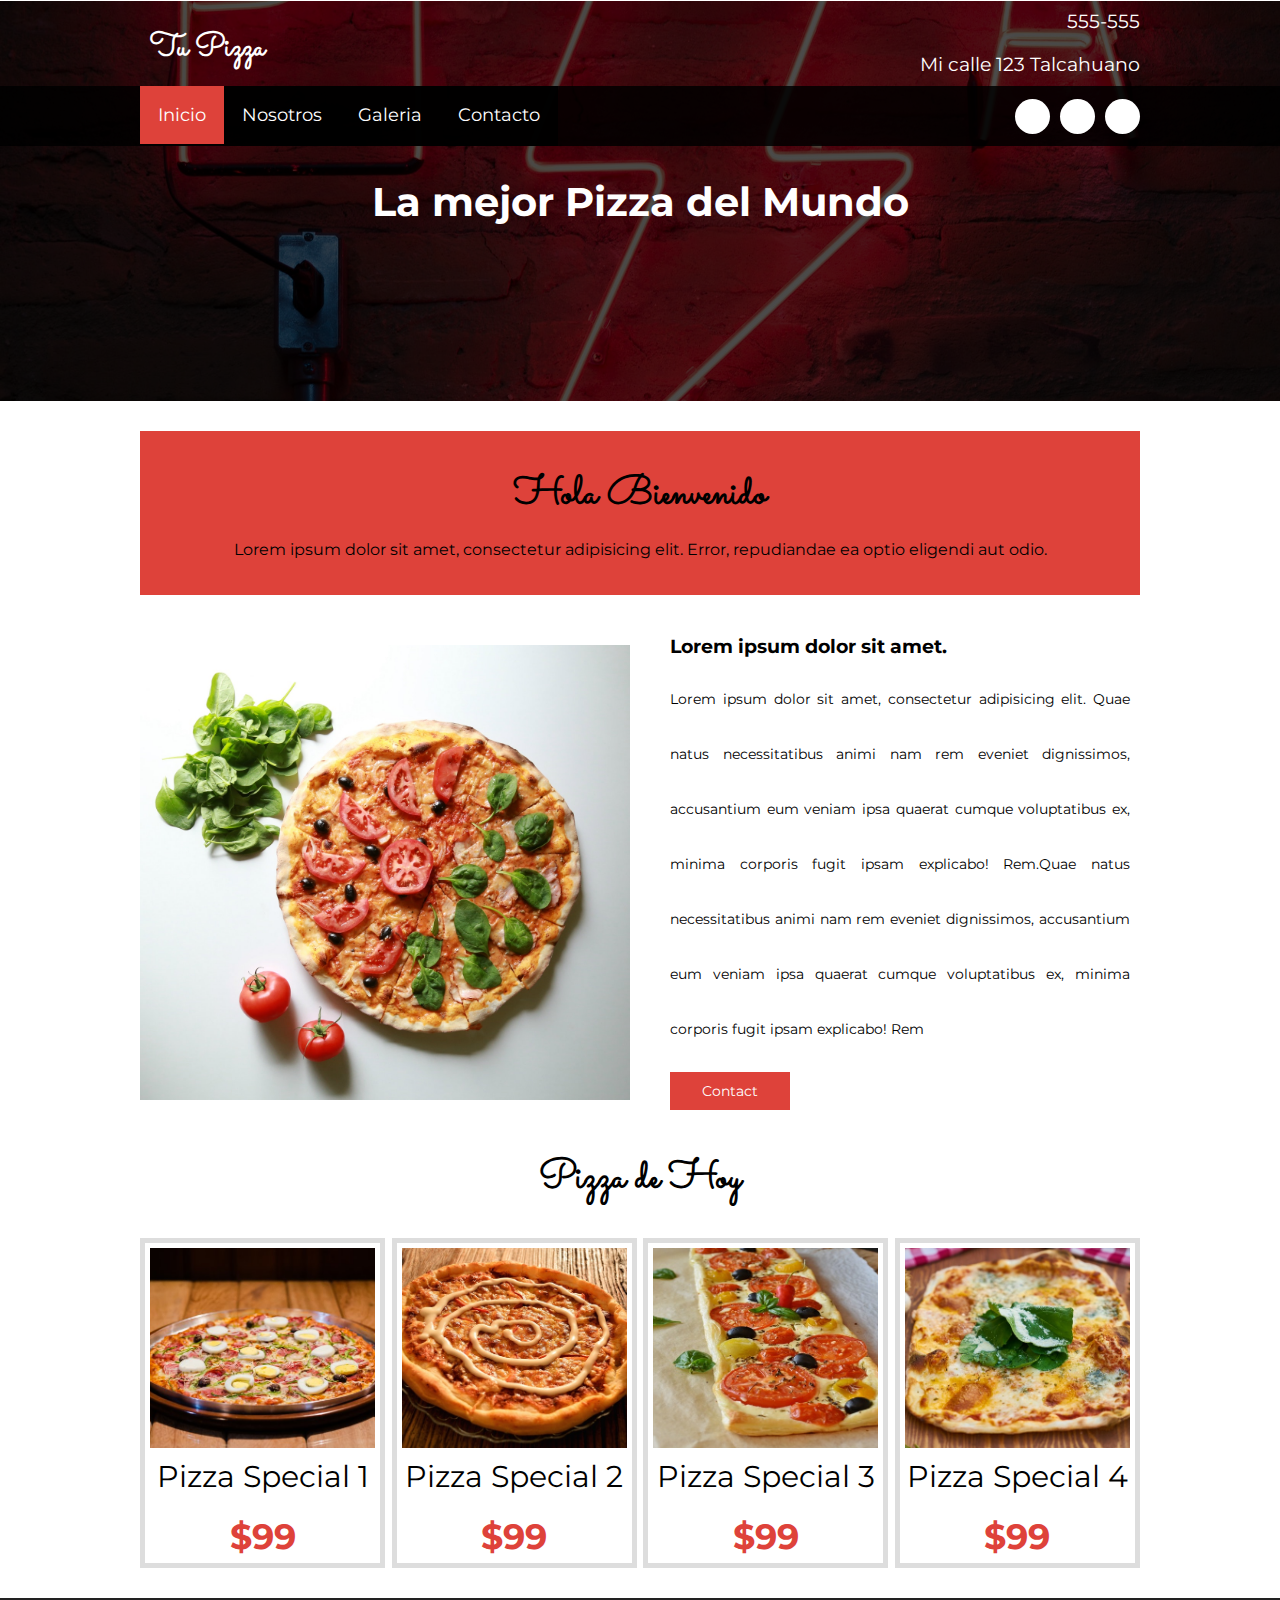
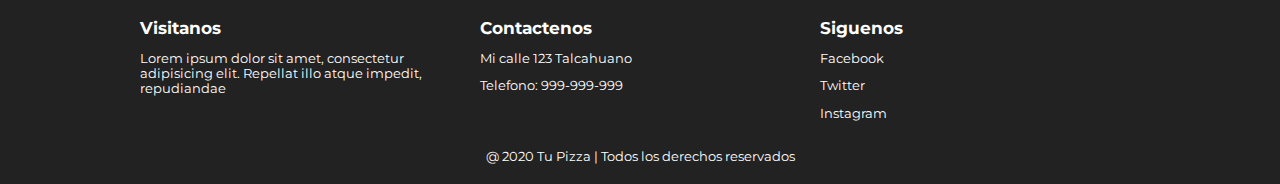
<file: index.html>
<!DOCTYPE html>
<html lang="es">
<head>
    <meta charset="UTF-8">
    <title>Home</title>
    <meta name="viewport" content="width=device-width, user-scalable=yes, initial-scale=1.0, maximum-scale=2.0, minimum-scale=1.0">
    <link rel="stylesheet" href="css/estilo.css">
    <link href="https://file.myfontastic.com/3j45yvRpaWhzeStdASehh9/icons.css" rel="stylesheet">
</head>
<body>
    <header class="main-header">
        <div class="container container--flex">
            <div class="logo-container column column--50">
                <h1 class="logo">Tu Pizza</h1>
            </div>
            <div class="main-header__contactInfo column column--50">
                <p class="main-header__contactInfo__phone">
                    <span class="icon-phone">555-555
                    </span>
                </p>
                <p class="main-header__contactInfo__addres">
                    <span class="icon-location">Mi calle 123 Talcahuano</span>
                </p>
                
            </div>
        </div>
    </header>
    <nav class="main_nav">
        <div class="container container--flex">
            <span class="icon-menu" id="btnmenu"></span>
            <ul class="menu" id="menu">
                <li class="menu__item"><a href="/" class="menu__link menu__link--select">Inicio</a></li>
                <li class="menu__item"><a href="nosotros.html" class="menu__link">Nosotros</a></li>
                <li class="menu__item"><a href="galeria.html" class="menu__link">Galeria</a></li>
                <li class="menu__item"><a href="contacto.html" class="menu__link">Contacto</a></li>
            </ul>
            <div class="social-icon">
                <a href="" class="social-icon__link"><span class="icon-facebook"></span></a>
                <a href="" class="social-icon__link"><span class="icon-twitter"></span></a>
                <a href="" class="social-icon__link"><span class="icon-instagram"></span></a>
            </div>
        </div>
    </nav>
    <section class="banner">
        <img src="img/banner.jpg" alt="" class="banner__img">
        <div class="banner__content">La mejor Pizza del Mundo</div>
    </section>
    <main class="main">
        <section class="group--color">
            <div class="container">
                <h2 class="main__title">Hola Bienvenido</h2>
                <p class="main_txt">
                    Lorem ipsum dolor sit amet, consectetur adipisicing elit. Error, repudiandae ea optio eligendi aut odio.
                </p>
            </div>
        </section>
        <section class="group main__about_description">
            <div class="container container--flex">
                <div class="column column--50">
                    <img src="img/pizza1.jpg" alt="">
                </div>
                <div class="column column--50">
                    <h3 class="column__title">Lorem ipsum dolor sit amet.</h3>
                    <p class="column__txt">Lorem ipsum dolor sit amet, consectetur adipisicing elit. Quae natus necessitatibus animi nam rem eveniet dignissimos, accusantium eum veniam ipsa quaerat cumque voluptatibus ex, minima corporis fugit ipsam explicabo! Rem.Quae natus necessitatibus animi nam rem eveniet dignissimos, accusantium eum veniam ipsa quaerat cumque voluptatibus ex, minima corporis fugit ipsam explicabo! Rem</p>
                    <a href="" class="btn btn--contact">Contact</a>
                </div>
            </div>
        </section>
        <section class="group today-special">
            <h2 class="group__title">Pizza de Hoy</h2>
            <div class="container container--flex">
                <div class="column column--50--25">
                    <img src="img/plato1.jpg" alt="" class="today-special__img">
                    <div class="today-special__tittle">Pizza Special 1</div>
                    <div class="today-special__price">$99</div>
                </div>
                <div class="column column--50--25">
                    <img src="img/plato2.jpg" alt="" class="today-special__img">
                    <div class="today-special__tittle">Pizza Special 2</div>
                    <div class="today-special__price">$99</div>
                </div>
                <div class="column column--50--25">
                    <img src="img/plato3.jpg" alt="" class="today-special__img">
                    <div class="today-special__tittle">Pizza Special 3</div>
                    <div class="today-special__price">$99</div>
                </div>
                <div class="column column--50--25">
                    <img src="img/plato4.jpg" alt="" class="today-special__img">
                    <div class="today-special__tittle">Pizza Special 4</div>
                    <div class="today-special__price">$99</div>
                </div>
            </div>
        </section>
      
    </main>
    <footer class="main-footer">
        <div class="container container--flex">
            <div class="column column--33">
                <h2 class="column__title">Visitanos</h2>
                <p class="column__txt">Lorem ipsum dolor sit amet, consectetur adipisicing elit. Repellat illo atque impedit, repudiandae </p>
            </div>
            <div class="column column--33">
                <h2 class="column__title">Contactenos</h2>
                <p class="column__txt">Mi calle 123 Talcahuano</p>
                <p class="column__txt">Telefono: 999-999-999</p>
               
            </div>
            <div class="column column--33">
                <h2 class="column__title">Siguenos</h2>
                <p class="column__txt"><a href="" class="icon-facebook">Facebook</a></p>
                <p class="column__txt"><a href="" class="icon-twitter">Twitter</a></p>
                <p class="column__txt"><a href="" class="icon-instagram">Instagram</a></p>
            </div>
            <p class="copy">@ 2020 Tu Pizza | Todos los derechos reservados</p>
        </div>
    </footer>
    <script src="js/menu.js"></script>
</body>
</html>
</file>
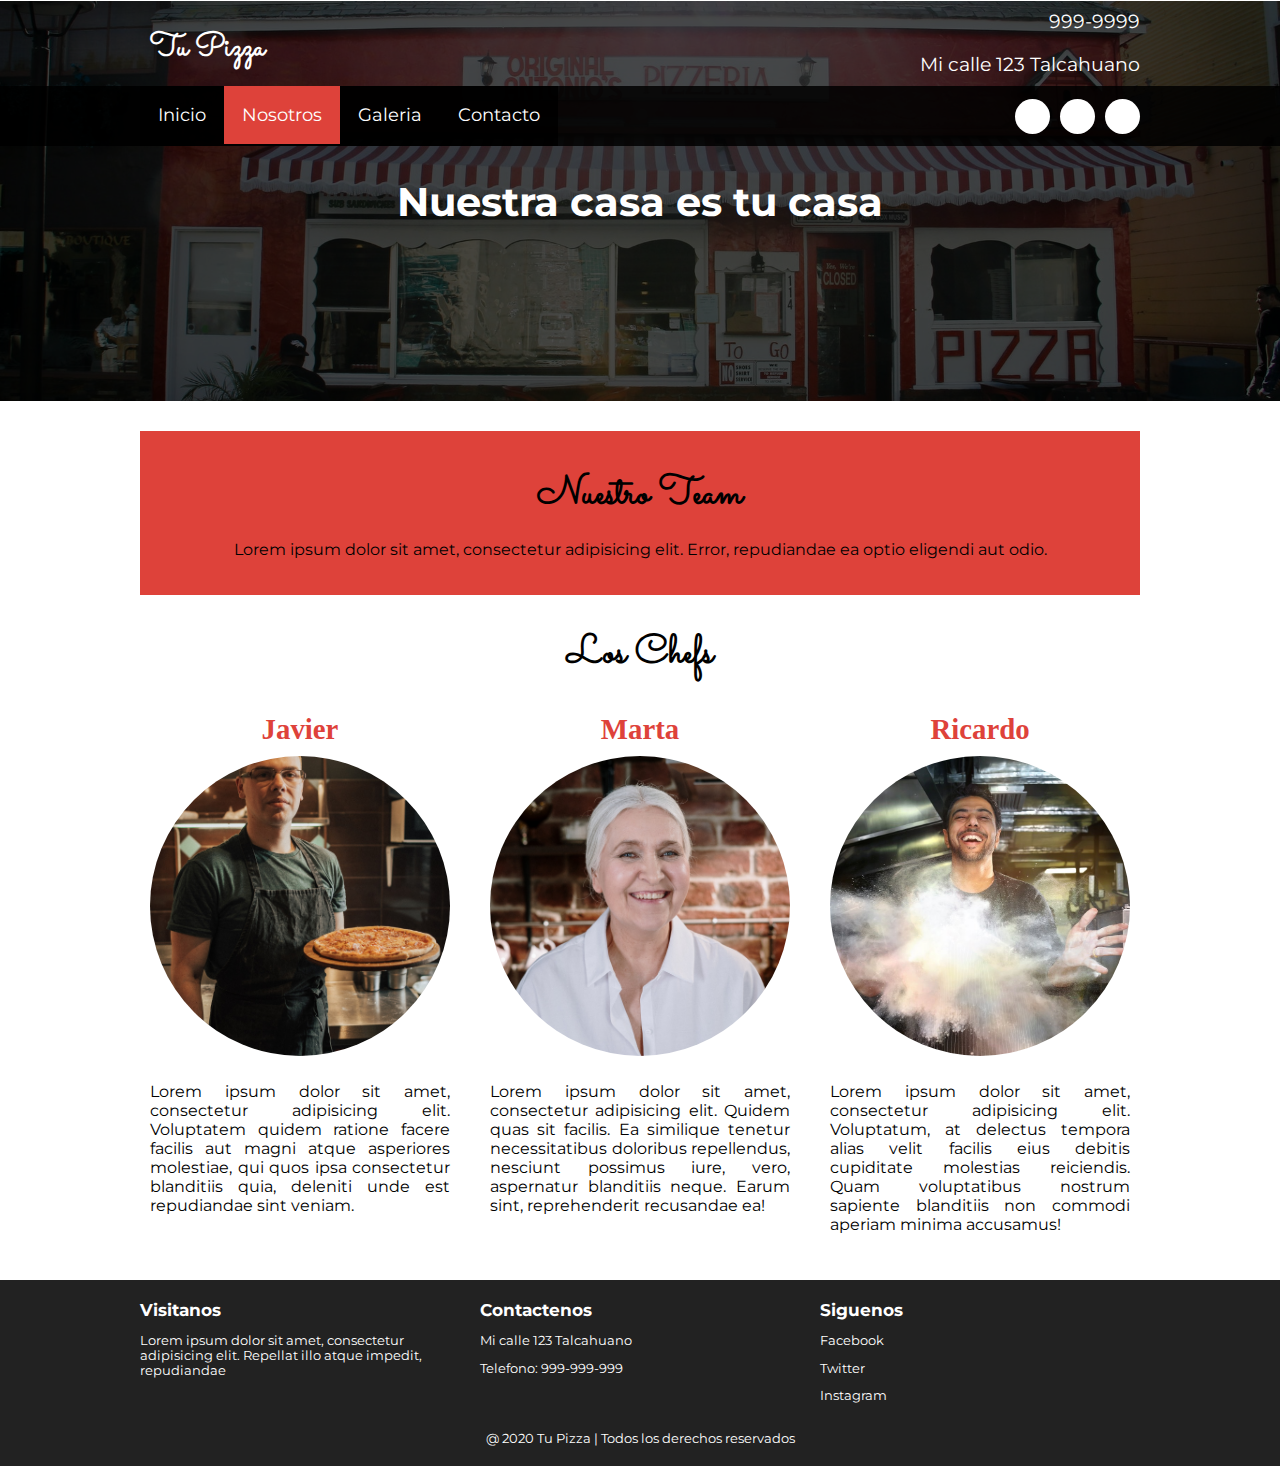
<file: nosotros.html>
<!DOCTYPE html>
<html lang="es">
<head>
    <meta charset="UTF-8">
    <title>Nosotros</title>
    <meta name="viewport" content="width=device-width, user-scalable=yes, initial-scale=1.0, maximum-scale=2.0, minimum-scale=1.0">
    <link rel="stylesheet" href="css/estilo.css">
    <link rel="stylesheet" href="css/about.css">
    <link href="https://file.myfontastic.com/3j45yvRpaWhzeStdASehh9/icons.css" rel="stylesheet">
</head>
<body>
    <header class="main-header">
        <div class="container container--flex">
            <div class="logo-container column column--50">
                <h1 class="logo">Tu Pizza</h1>
            </div>
            <div class="main-header__contactInfo column column--50">
                <p class="main-header__contactInfo__phone">
                    <span class="icon-phone">999-9999
                    </span>
                </p>
                <p class="main-header__contactInfo__addres">
                    <span class="icon-location">Mi calle 123 Talcahuano</span>
                </p>
                
            </div>
        </div>
    </header>
    <nav class="main_nav">
        <div class="container container--flex">
            <span class="icon-menu" id="btnmenu"></span>
            <ul class="menu" id="menu">
                <li class="menu__item"><a href="index.html" class="menu__link menu__link">Inicio</a></li>
                <li class="menu__item"><a href="nosotros.html" class="menu__link menu__link--select">Nosotros</a></li>
                <li class="menu__item"><a href="galeria.html" class="menu__link">Galeria</a></li>
                <li class="menu__item"><a href="contacto.html" class="menu__link">Contacto</a></li>
            </ul>
            <div class="social-icon">
                <a href="" class="social-icon__link"><span class="icon-facebook"></span></a>
                <a href="" class="social-icon__link"><span class="icon-twitter"></span></a>
                <a href="" class="social-icon__link"><span class="icon-instagram"></span></a>
            </div>
        </div>
    </nav>
    <section class="banner">
        <img src="img/banner_about.jpg" alt="" class="banner__img">
        <div class="banner__content">Nuestra casa es tu casa</div>
    </section>
    <main class="main">
        <section class="group--color">
            <div class="container">
                <h2 class="main__title">Nuestro Team</h2>
                <p class="main_txt">
                    Lorem ipsum dolor sit amet, consectetur adipisicing elit. Error, repudiandae ea optio eligendi aut odio.
                </p>
            </div>
        </section>
      	<section class="group our-team">
      		<h2 class="group__title">Los Chefs</h2>
      		<div class="container container--flex">
      			<div class="column column--33">
      				<h3 class="our-team__title">Javier</h3>
      				<img src="img/chef1.jpg" alt="" class="our-team__img">
      				<p class="our-team__txt">Lorem ipsum dolor sit amet, consectetur adipisicing elit. Voluptatem quidem ratione facere facilis aut magni atque asperiores molestiae, qui quos ipsa consectetur blanditiis quia, deleniti unde est repudiandae sint veniam.</p>
      			</div>
      			<div class="column column--33">
      				<h3 class="our-team__title">Marta</h3>
      				<img src="img/chef2.jpg" alt="" class="our-team__img">
      				<p class="our-team__txt">Lorem ipsum dolor sit amet, consectetur adipisicing elit. Quidem quas sit facilis. Ea similique tenetur necessitatibus doloribus repellendus, nesciunt possimus iure, vero, aspernatur blanditiis neque. Earum sint, reprehenderit recusandae ea!</p>
      			</div>
      			<div class="column column--33">
      				<h3 class="our-team__title">Ricardo</h3>
      				<img src="img/chef3.jpg" alt="" class="our-team__img">
      				<p class="our-team__txt">Lorem ipsum dolor sit amet, consectetur adipisicing elit. Voluptatum, at delectus tempora alias velit facilis eius debitis cupiditate molestias reiciendis. Quam voluptatibus nostrum sapiente blanditiis non commodi aperiam minima accusamus!</p>
      			</div>
      		</div>
      	</section>
      
    </main>
    <footer class="main-footer">
        <div class="container container--flex">
            <div class="column column--33">
                <h2 class="column__title">Visitanos</h2>
                <p class="column__txt">Lorem ipsum dolor sit amet, consectetur adipisicing elit. Repellat illo atque impedit, repudiandae </p>
            </div>
            <div class="column column--33">
                <h2 class="column__title">Contactenos</h2>
                <p class="column__txt">Mi calle 123 Talcahuano</p>
                <p class="column__txt">Telefono: 999-999-999</p>
               
            </div>
            <div class="column column--33">
                <h2 class="column__title">Siguenos</h2>
                <p class="column__txt"><a href="" class="icon-facebook">Facebook</a></p>
                <p class="column__txt"><a href="" class="icon-twitter">Twitter</a></p>
                <p class="column__txt"><a href="" class="icon-instagram">Instagram</a></p>
            </div>
            <p class="copy">@ 2020 Tu Pizza | Todos los derechos reservados</p>
        </div>
    </footer>
    <script src="js/menu.js"></script>
</body>
</html>
</file>
<file: css/estilo.css>
@import url('https://fonts.googleapis.com/css2?family=Montserrat:wght@300&family=Sacramento&display=swap');
*{
    box-sizing: border-box;
}
body{
    font-family: 'Montserrat', sans-serif;
    margin: 0;
}
/*----------------Estilos Base------------------*/
img{
    display: block;
    width: 100%;
    max-width: 100%;
}
h1,h2,h3,h4,h5{
    margin: 0;
}
.container{
    width: 100%;
    margin: auto;
}
.container--flex{
    display: flex;
    flex-wrap: wrap;
    justify-content: space-between;
    align-items: center;
}
.column{
    width: 100%;
}

/*----------------Estilos Header------------------*/


.main-header{
    width: 100%;
}
.logo{
    font-size: 1.9em;
    color: #de423a;
    padding: 10px;
    font-family: 'Sacramento', cursive;
        
}
.main-header__contactInfo__phone{
    background:#de423a;
    color: #fff;
    padding: 10px;
    margin: 0;
}

.main-header__contactInfo__addres{
    padding: 10px;
    margin: 0px;
}
.main-header [class*="icon-"]:before{
    position: relative;
    top:2px;
    right: 3px;
}
/*----------------Estilos Menu------------------*/
.main_nav{
    width: 100%;
    position:relative;
    z-index: 2000;  
    padding: 10px;
}

.icon-menu{
    display: block;
    color: #fff;
    border: 1px solid #fff;
    border-radius: 3px;
    width: 40px;
    height: 40px;
    line-height: 45px;
    text-align: center;
    cursor:pointer;
    font-size: 1.5em;
    
}

.social-icon{
    display: flex;
    justify-content: space-between;
    
}

.social-icon [class*="icon-"]{
    color: black;
    margin-left: 10px;
    display: flex;
    justify-content: center;
    align-items: center;
    font-size: 1.3em;
    width: 35px;
    height: 35px;
    background: #fff;
    border-radius: 50%;
}

.social-icon__link{
    text-decoration: none;
   
}

.menu{
    
    position: absolute;
    top: 75px;
    left: 0;
    width: 100%;
    background: rgba(0,0,0,.85);
    padding:0px;
    margin:0px;
    z-index: 2000px;
    list-style: none;
    text-align: center;
    font-size: 18px;
    height: 0;
    overflow: hidden;
	transition: height .3s linear;
}

.menu__link{
    display: block;
    padding: 15px;
    color: white;
    text-align: center;
    text-decoration: none;
    
}
.menu__link:hover{
     background-color: #DE423A;
}
.menu__link--select{
    background-color: #DE423A;
    
}
.mostrar{
    height: 210px;
}
/*----------------Estilos Banner------------------*/

.banner{
    margin-top:-52px;
    position: relative;
}
.banner:before {
    content: '';
    position: absolute;
    width: 100%;
    height: 100%;
    background: rgba(0,0,0,0.7);
    z-index: 1000;
    top: 0;
}
.banner__img{
    width: 100%;
    height: 400px;
    object-fit: cover
}
.banner__content {
    width: 70%;
    color: white;
    text-align:center;
    position: absolute;
    z-index: 1500;
    top: 50%;
    left: 50%;
    transform: translateX(-50%) translateY(-50%);
    font-size: 1.5em;
    font-weight:bold;
    
}

/*----------------Estilos Principales------------------*/
.group--color .container{
	background-color: #DE423A;
	padding: 10px;
	text-align: center;
	
}
.main__title{
	margin: 15px 0;
	font-size: 2.8em;
	font-family: 'Sacramento',cursive;
	
}
.column__title{
	font-size: 1.3em;
}
.main__about_description .column:nth-child(2){
	padding: 10px;
}
.btn{
	
	display: block;
	text-align: center;
	text-decoration: none;
	width: 120px;
	background: #DE423A;
	color: #fff;
	padding:10px;
	margin: 10px auto;
	
}
.group__title{
	font-family:'Sacramento',cursive;
	text-align: center;
	font-weight: bold;
	font-size: 1.8em;
	margin: 30px;
}

.today-special .column {
	margin-bottom: 30px;
	text-align: center;
}

.today-special__img{
	margin: auto;
	max-width: 350px;
}

.today-special__tittle{
	
	font-size: 1.3em;
	padding-top: 10px;
	padding-bottom: 20px;
}
.today-special__price{
	font-size: 1.5em;
	color: #DE423a;
	font-weight: bold;
}

/*----------------Estilos Principales------------------*/
.main-footer{
	background: #222;
	color: #fff;
	padding: 10px;
	padding-top: 20px;
	padding-bottom: 20px;
	font-size: .8em;
}
.copy{
	text-align: center;
	margin: auto;
	margin-top: 15px;
	
}

.main-footer [class*="icon-"] {
	color: #fff;
	text-decoration: none;
	
	
}
.main-footer [class*="icon-"]:before{
	position: relative;
	top: 3px;
	right: 5px;
}

/*----------------Estilos Responsivos------------------*/

@media screen and (min-width:480px){
	.logo{
		color: #fff;
		
	}
	.main-header__contactInfo{
		text-align:right;
	}
	.banner{
		margin-top: -145px;
		z-index: -1000;
	}
	.main-header__contactInfo__phone{
		background: none;
	}
	.main-header__contactInfo__addres{
		color: #fff;
	}
	.main_nav{
		background:rgba(0,0,0,0.85);
	}
	.banner__content{
		font-size:1.5em;
	}
	.column--50{
		width: 49%;
	}
	.column--50--25{
		width: 49%;
	}
	.column--33{
		width: 32%;
	}
	
	.main__about_description .column:nth-child(2){
		padding-left: 20px;
		font-size: .9em;
		
	}
	.main__about_description .btn{
		margin: 0;
	}
	.today-special .column {
		border: 5px solid #ddd;
		padding: 5px;
	}
	.today-special__img{
		height: 200px;
		object-fit: cover;
	}
	.main-footer .container--flex{
		align-items: flex-start;
	}
	
	
}
@media screen and (min-width:1024px){
.container{
		width: 1000px
	}
	.logo{
		padding-top: 20px;
		font-size: 2em;
	
		
	}
		
	.main-header__contactInfo__phone,
	.main-header__contactInfo__addres{
		font-size: 1.18em;
		padding-right: 0px;
		
		
		
	}
	
	.main_nav{
    
    	padding: 0px;
	}
	
	.banner__content{
		font-size:2.5em;
	}
	
	.icon-menu{
		display: none;
	}
	
	.menu{
		position: static;
		display: flex;
		height: 60px;
		width: auto;
	}
	
	.menu__link{
   
    	padding: 18px;
      
	}
	.group--color .container{
		margin-top: 30px;
		margin-bottom: 30px;
		padding: 20px
	
	}
	.main__title{
		font-size: 2.5em;
	}
	.main__about_description .column--50:nth-child(2) .column__txt
	{
		line-height: 55px;
		text-align: justify;
		
	}
	.group__title{
		font-size: 2.5em;
	}
	.column--50--25{
		width: 24.5%;
	}
	.today-special__tittle{
	
		font-size: 1.9em;
		
	}
	.today-special__price{
	font-size: 2.2em;
	
	}
}
</file>
<file: css/about.css>
.our-team{
	text-align: center;
	margin-bottom: 20px;
}
.our-team .container--flex{
	align-items: flex-start;
}
.our-team__title{
	font-family: 'Pacifico',cursive;
	color: #de423a;
	font-size: 1.8em;
	margin-bottom: 10px;
}
.our-team__img
{
	width: 180px;
	height: 180px;
	object-fit: cover;
	border-radius: 50%;
	margin: auto;
}
.our-team__txt{
	padding: 10px;
	text-align:justify;
}

@media screen and (min-width:480px){
	.our-team__img{
		width: 200px;
		height: 200px;
	}
}
@media screen and (min-width:1024px){
	.our-team__img{
		width: 300px;
		height: 300px;
	}
	.our-team__title{
		font-size: 2.1;
	}
}
</file>
